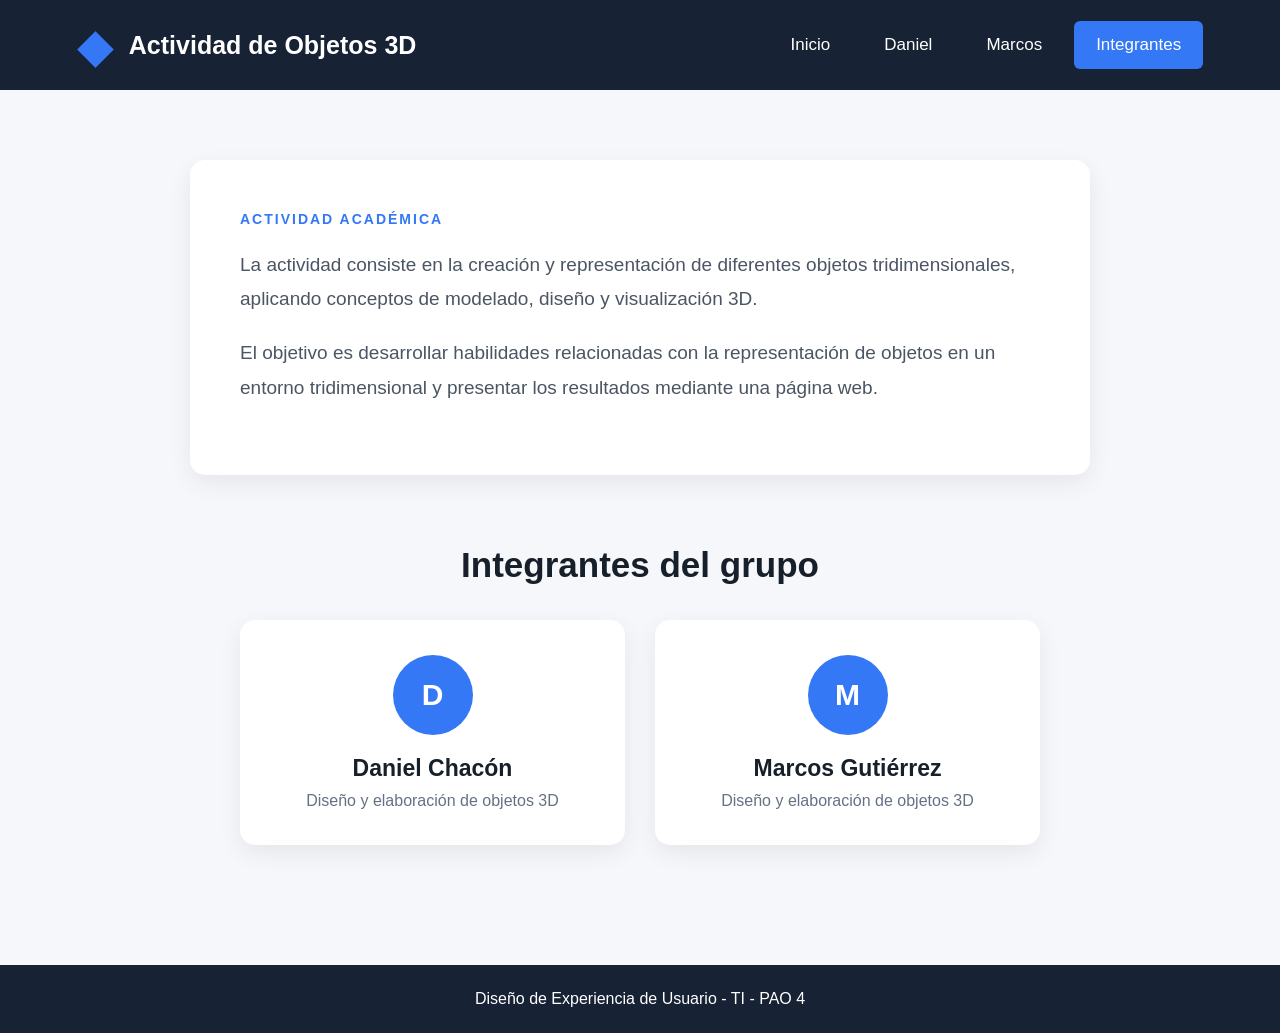
<file: acercaDe.html>
<!DOCTYPE html>
<html lang="es">

<head>
    <meta charset="UTF-8">
    <meta name="viewport" content="width=device-width, initial-scale=1.0">

    <title>Integrantes - Objetos 3D</title>

    <link rel="stylesheet" href="style.css">
</head>

<body>

    <!-- ENCABEZADO -->
    <header class="header">

        <div class="logo">
            <div class="cubo">◆</div>
            <h1>Actividad de Objetos 3D</h1>
        </div>

        <nav class="menu">
            <a href="index.html">Inicio</a>
            <a href="daniel.html">Daniel</a>
            <a href="marcos.html">Marcos</a>
            <a href="acercaDe.html" class="activo">
                Integrantes
            </a>
        </nav>

    </header>


    <main class="contenido">


        <!-- INFORMACIÓN DE LA ACTIVIDAD -->
        <section class="informacion">

            <span class="etiqueta">ACTIVIDAD ACADÉMICA</span>
            <p></p>

            <p>
                La actividad consiste en la creación y representación
                de diferentes objetos tridimensionales, aplicando
                conceptos de modelado, diseño y visualización 3D.
            </p>

            <p>
                El objetivo es desarrollar habilidades relacionadas
                con la representación de objetos en un entorno
                tridimensional y presentar los resultados mediante
                una página web.
            </p>

        </section>


        <!-- INTEGRANTES -->
        <section class="seccion-integrantes">

            <h2>Integrantes del grupo</h2>

            <div class="integrantes-grid">


                <div class="integrante">

                    <div class="avatar">
                        D
                    </div>

                    <h3>Daniel Chacón</h3>

                    <p>
                        Diseño y elaboración de objetos 3D
                    </p>

                </div>


                <div class="integrante">

                    <div class="avatar">
                        M
                    </div>

                    <h3>Marcos Gutiérrez</h3>

                    <p>
                        Diseño y elaboración de objetos 3D
                    </p>

                </div>


            </div>

        </section>

    </main>


    <footer>
        <p>Diseño de Experiencia de Usuario - TI - PAO 4</p>
    </footer>

</body>
</html>
</file>
<file: style.css>
/* =========================================
   CONFIGURACIÓN GENERAL
========================================= */

* {
    margin: 0;
    padding: 0;
    box-sizing: border-box;
}

body {
    font-family: Arial, Helvetica, sans-serif;
    background: #f5f7fb;
    color: #17202a;
}


/* =========================================
   ENCABEZADO
========================================= */

.header {
    height: 90px;
    background: #172235;
    color: white;

    display: flex;
    align-items: center;
    justify-content: space-between;

    padding: 0 6%;
}


/* LOGO */

.logo {
    display: flex;
    align-items: center;
    gap: 15px;
}

.logo h1 {
    font-size: 25px;
}

.cubo {
    font-size: 48px;
    color: #3478f6;
}


/* =========================================
   MENÚ
========================================= */

.menu {
    display: flex;
    align-items: center;
    gap: 10px;
}

.menu a {
    color: white;
    text-decoration: none;

    padding: 14px 22px;

    border-radius: 6px;

    font-size: 17px;

    transition: 0.3s;
}

.menu a:hover {
    background: #3478f6;
}

.menu .activo {
    background: #3478f6;
}


/* =========================================
   PÁGINA PRINCIPAL
========================================= */

.hero {
    min-height: 500px;

    display: flex;
    align-items: center;
    justify-content: space-between;

    padding: 70px 7%;

    background: linear-gradient(
        120deg,
        #ffffff,
        #eef3f9
    );
}


/* TEXTO PRINCIPAL */

.hero-text {
    width: 48%;
}

.hero-text h2 {
    font-size: 65px;
    margin-bottom: 25px;
}

.hero-text p {
    font-size: 21px;
    line-height: 1.7;

    color: #34495e;

    margin-bottom: 20px;
}



/* =========================================
   MODELO 3D DEL INICIO
========================================= */

.modelo-inicio {
    width: 48%;
    height: 400px;

    position: relative;

    display: flex;
    align-items: center;
    justify-content: center;

    background: #eef1f5;

    border-radius: 18px;

    overflow: hidden;

    border: 1px solid #e0e5eb;

    box-shadow: 0 10px 30px rgba(0, 0, 0, 0.08);
}


/* MODEL VIEWER */

.modelo-inicio model-viewer {
    width: 100%;
    height: 100%;

    background-color: #eef1f5;
}


/* TEXTO DE AYUDA */

.ayuda-3d {
    position: absolute;

    bottom: 12px;
    left: 0;
    right: 0;

    text-align: center;

    font-size: 13px;

    color: #667085;

    pointer-events: none;
}


/* =========================================
   AJUSTE DEL HERO
========================================= */

.hero {
    min-height: 500px;

    display: flex;

    align-items: center;

    justify-content: space-between;

    gap: 50px;

    padding: 70px 7%;

    background: linear-gradient(
        120deg,
        #ffffff,
        #eef3f9
    );
}


/* TEXTO */

.hero-text {
    width: 48%;
}

.hero-text h2 {
    font-size: 65px;

    margin-bottom: 25px;
}

.hero-text p {
    font-size: 21px;

    line-height: 1.7;

    color: #34495e;

    margin-bottom: 20px;
}


/* =========================================
   RESPONSIVE
========================================= */

@media (max-width: 800px) {

    .hero {
        flex-direction: column;

        text-align: center;

        padding: 50px 25px;
    }

    .hero-text {
        width: 100%;
    }

    .hero-text h2 {
        font-size: 45px;
    }

    .modelo-inicio {
        width: 100%;

        height: 350px;
    }
}



/* =========================================
   TARJETA ACTIVIDAD
========================================= */

.actividad {
    max-width: 1000px;

    margin: 70px auto;

    padding: 45px;

    background: #eaf2ff;

    border-radius: 15px;

    display: flex;
    align-items: center;

    gap: 40px;
}


.icono {
    font-size: 100px;

    color: #3478f6;

    min-width: 150px;

    text-align: center;
}


.actividad h2 {
    font-size: 36px;

    margin-bottom: 15px;
}


.actividad p {
    font-size: 19px;

    line-height: 1.7;

    color: #34495e;
}


/* =========================================
   PÁGINAS DANIEL Y MARCOS
========================================= */

.contenido {
    max-width: 1100px;

    margin: auto;

    padding: 70px 30px;
}


.titulo-pagina {
    text-align: center;

    font-size: 45px;

    margin-bottom: 15px;
}


.subtitulo {
    text-align: center;

    font-size: 19px;

    color: #667085;

    margin-bottom: 50px;
}


/* =========================================
   GALERÍA
========================================= */

.galeria {
    display: grid;

    grid-template-columns: 1fr 1fr;

    gap: 35px;
}


/* TARJETA DEL OBJETO */

.objeto-card {
    background: white;

    border-radius: 15px;

    padding: 30px;

    box-shadow: 0 8px 25px rgba(0,0,0,0.08);

    transition: 0.3s;
}

.objeto-card:hover {
    transform: translateY(-5px);

    box-shadow: 0 12px 30px rgba(0,0,0,0.13);
}


/* NÚMERO */

.numero {
    color: #3478f6;

    font-size: 15px;

    font-weight: bold;

    margin-bottom: 10px;
}


.objeto-card h3 {
    font-size: 27px;

    margin-bottom: 20px;
}


/* =========================================
   ESPACIO PARA LAS IMÁGENES
========================================= */

.imagen-container {
    width: 100%;

    height: 350px;

    background: #eef1f5;

    border-radius: 10px;

    overflow: hidden;

    display: flex;

    justify-content: center;

    align-items: center;

    border: 2px dashed #c5ccd5;
}


/* IMAGEN 3D */

.imagen-container img {
    width: 100%;

    height: 100%;

    object-fit: contain;
}


/* TEXTO DE TARJETA */

.objeto-card p {
    margin-top: 20px;

    line-height: 1.6;

    color: #667085;
}


/* =========================================
   INFORMACIÓN
========================================= */

.informacion {
    background: white;

    padding: 50px;

    border-radius: 15px;

    box-shadow: 0 8px 25px rgba(0,0,0,0.07);

    max-width: 900px;

    margin: auto;
}


.etiqueta {
    color: #3478f6;

    font-size: 14px;

    font-weight: bold;

    letter-spacing: 2px;
}


.informacion h2 {
    font-size: 45px;

    margin: 15px 0 25px;
}


.informacion p {
    font-size: 19px;

    line-height: 1.8;

    color: #4b5563;

    margin-bottom: 20px;
}


/* =========================================
   INTEGRANTES
========================================= */

.seccion-integrantes {
    margin-top: 70px;

    text-align: center;
}


.seccion-integrantes h2 {
    font-size: 35px;

    margin-bottom: 35px;
}


.integrantes-grid {
    display: grid;

    grid-template-columns: 1fr 1fr;

    gap: 30px;

    max-width: 800px;

    margin: auto;
}


.integrante {
    background: white;

    padding: 35px;

    border-radius: 15px;

    box-shadow: 0 8px 25px rgba(0,0,0,0.07);
}


.avatar {
    width: 80px;
    height: 80px;

    margin: auto;
    margin-bottom: 20px;

    border-radius: 50%;

    background: #3478f6;

    color: white;

    display: flex;
    align-items: center;
    justify-content: center;

    font-size: 30px;
    font-weight: bold;
}


.integrante h3 {
    font-size: 23px;

    margin-bottom: 10px;
}


.integrante p {
    color: #667085;
}


/* =========================================
   FOOTER
========================================= */

footer {
    background: #172235;

    color: white;

    text-align: center;

    padding: 25px;

    margin-top: 50px;
}


/* =========================================
   RESPONSIVE
========================================= */

@media (max-width: 800px) {

    .header {
        height: auto;

        flex-direction: column;

        gap: 20px;

        padding: 25px;
    }

    .menu {
        flex-wrap: wrap;

        justify-content: center;
    }

    .hero {
        flex-direction: column;

        text-align: center;
    }

    .hero-text {
        width: 100%;
    }

    .hero-text h2 {
        font-size: 45px;
    }

    .figuras {
        width: 100%;

        margin-top: 40px;
    }

    .galeria {
        grid-template-columns: 1fr;
    }

    .integrantes-grid {
        grid-template-columns: 1fr;
    }

    .actividad {
        margin: 40px 20px;

        flex-direction: column;

        text-align: center;
    }
}


/* =========================================
   CONTENEDOR DE MODELOS 3D
========================================= */

.modelo-container {
    position: relative;

    width: 100%;
    height: 350px;

    background: #eef1f5;

    border-radius: 10px;

    overflow: hidden;

    border: 2px dashed #c5ccd5;

    display: flex;
    align-items: center;
    justify-content: center;
}


/* MODEL VIEWER */

.modelo-container model-viewer {
    width: 100%;
    height: 100%;

    background-color: #eef1f5;
}


/* Texto de ayuda debajo del modelo */

.modelo-container::after {
    content: "Arrastra para rotar • Usa la rueda para hacer zoom";

    position: absolute;

    bottom: 10px;

    left: 0;

    right: 0;

    text-align: center;

    font-size: 12px;

    color: #667085;

    pointer-events: none;
}
</file>
